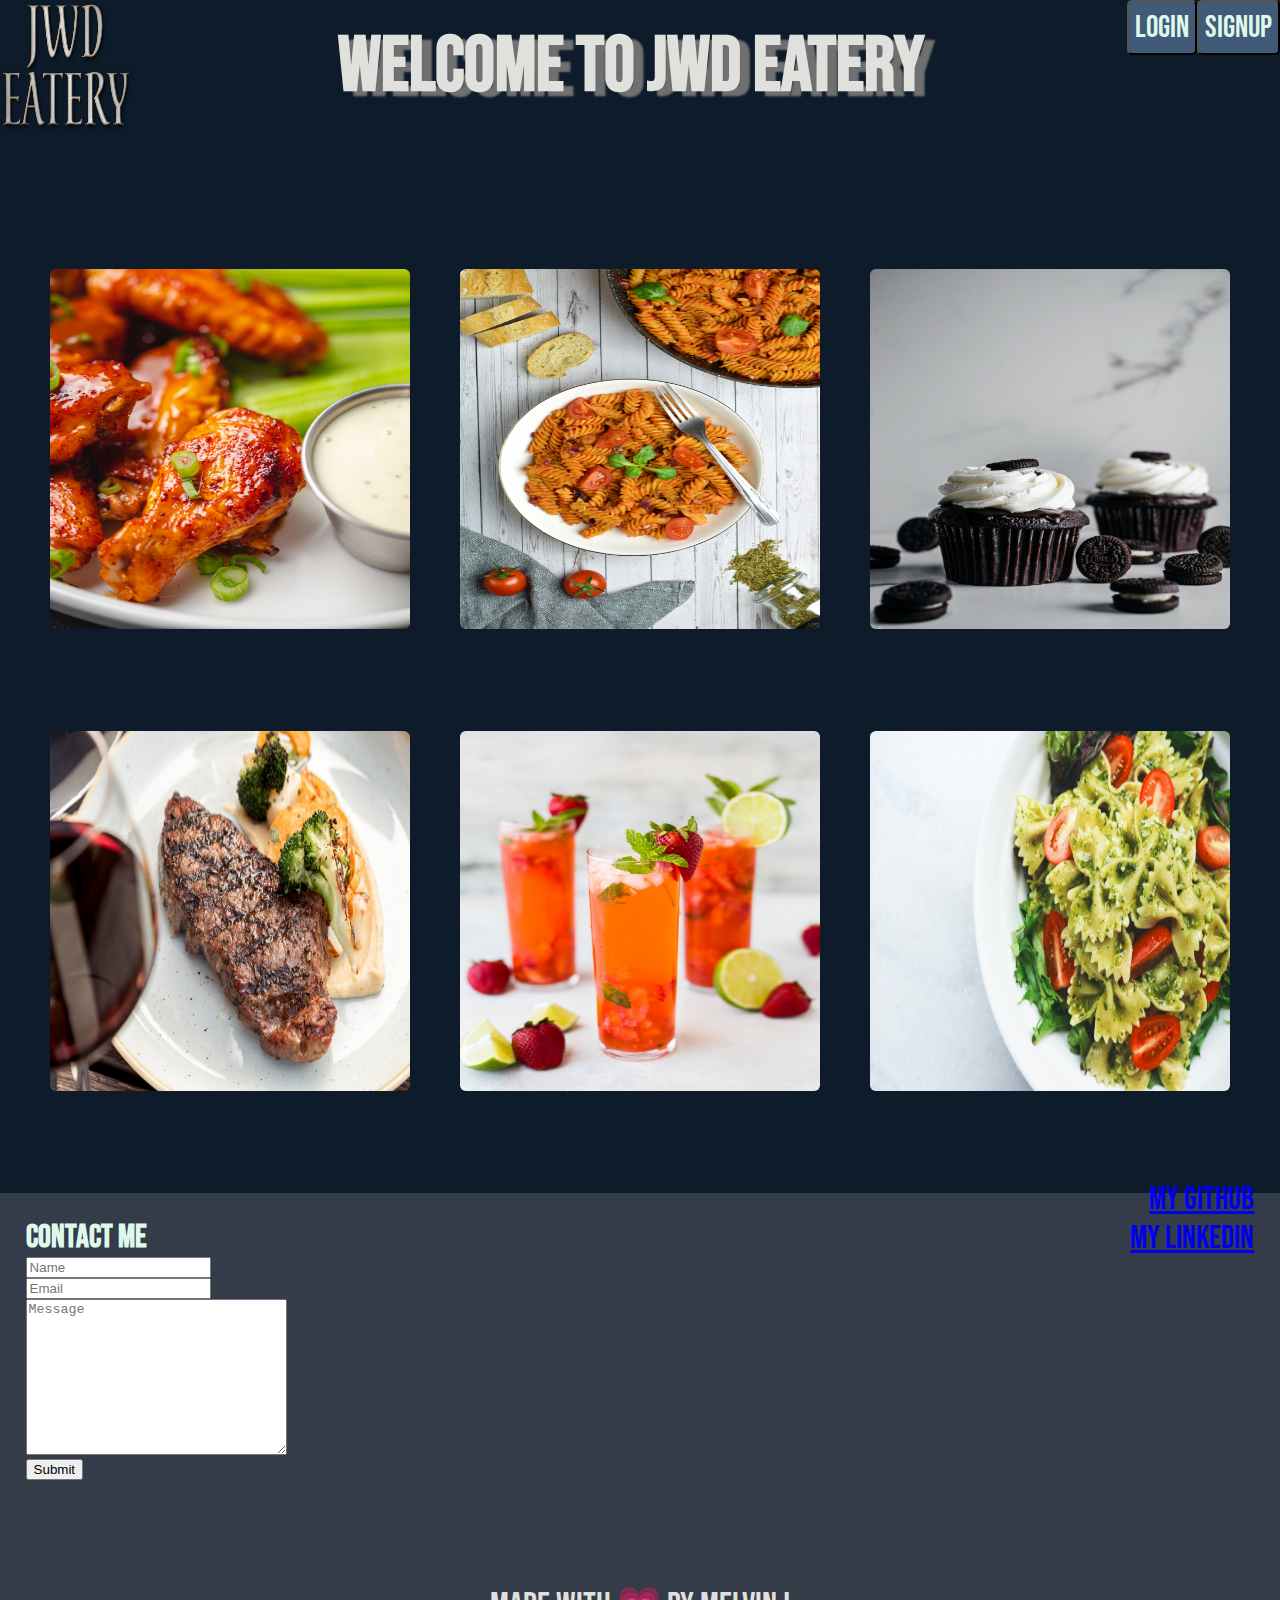
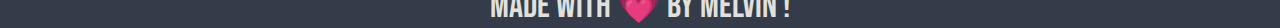
<file: index.html>
<!DOCTYPE html>
<html>

  <title>Welcome to JWD-Eatery!</title>
  
<head>
  <meta charset="utf-8">
  <meta name="viewport" content="width=device-width">
  <title>JWD Eatery</title>
  <link href="./css/style.css" rel="stylesheet" type="text/css" />
</head>

<body>
  <div class="content-wrapper">
    <img class="logo" src="./images/jwd-eatery-logo.png" alt="">
    <h1>Welcome to JWD Eatery</h1>
      <div class="flex">
        <button class="auth">Login</button>
        <button class="auth">SignUp</button>
      </div>
  </div>
  <div class="pic-menu">
    <div class="child">
      <a class="chicken" href="./menu/appetizers.html">
      <img class="apps" src="./images/chad-montano-gE28aTnlqJA-unsplash.jpg" alt="">
      </a>
    </div>
    <div class="child">
      <a class="pasta" href="./menu/entrees.html">
      <img class="entrees" src="./images/aleksandra-tanasiienko-0y6eMd8vevA-unsplash.jpg" alt="">
      </a>
    </div>
    <div class="child">
      <a class="cupcake" href="./menu/desserts.html">
      <img class="desserts" src="./images/OreoCupcake.jpg" alt="">
      </a>
    </div>
  </div>
  <div class="pic-menu2">
    <div class="child">
      <a class="steak" href="./menu/desserts.html">
      <img class="mains" src="./images/Steak-and-mashed-potatoes.jpg" alt="">
      </a>
    </div>
    <div class="child">
      <a class="cocktail" href="./menu/desserts.html">
      <img class="drinks" src="./images/StrawBerryCocktail.jpg" alt="">
      </a>
    </div>
    <div class="child">
      <a class="healthy-pasta" href="./menu/desserts.html">
      <img class="healthy" src="./images/PestoPasta.jpg" alt="">
      </a>
    </div>
  </div>
      <footer>
        <form>
          <section class="contact-form">
            <h2>Contact me</h2>
            <input type="text" name="name" id="name-field" placeholder="Name">
            <br>
            <input type="text" name="email" id="email-field" placeholder="Email">
            <br>
            <textarea name="message" id="message-field" cols="30" rows="10" placeholder="Message"></textarea>
            <br>
            <input type="submit">
            <div>
              <a href="https://github.com/Yugen-X" target="_blank">My Github</a>
            </div>
            <div>
              <a href="https://www.linkedin.com/in/melvin-irby-151607a1/" target="_blank">My LinkedIn</a>
            </div>
          </section>
        </form>
        <p class="copyright">Made With &#128151 by Melvin !</p>
      </footer>
</body>
</html>
</file>
<file: css/style.css>
@import url('https://fonts.googleapis.com/css2?family=Bebas+Neue&display=swap');

body {
  background-color: #0D1B2A;
  box-sizing: border-box;
  margin:auto;
  min-height: 100vh;
  display: flex;
  flex-direction: column;
}

h1 {
  font-family: 'Bebas Neue', cursive;
  align-self: center;
  font-size: 4em;
  margin: 0;
  color: #E0E1DD;
  text-shadow: 10px 5px 2px #707070;

}

.flex {
  display: flex;
}

.logo {
  height: 7em;
  width: 7em;
}

.content-wrapper {
  display: flex;
  margin: 0;
  width: 100%;
  justify-content: space-between;
}

.header {
  display: flex;
  justify-content: space-around;
  font-family: 'Bebas Neue', cursive;
  font-size: 2rem;
}

.new-font {
  text-decoration: none;
  font-weight: 600;
  color: #E0E1DD;
  text-shadow: 10px 5px 2px #707070;
}

.menu{
  word-spacing: 25%;
}

p,
option,
span,
div {
  font-family: 'Bebas Neue', cursive;
  font-size: 1.2rem;
}

.form-text {
  color: #E0E1DD;
  font-size: 2rem;
  margin: 0;
  text-align: right;
}

.pic-menu {
  display: flex;
  justify-content: space-evenly;
  flex-direction: row;
  width: 0 auto;
  height: auto;
  margin-top: 7em;
}

.pic-menu2 {
  display: flex;
  justify-content: space-evenly;
  margin-top: 5em;
  margin-bottom: 5em;
}

.apps {
  width: 360px;
  height: 360px;
}

.entrees {
  width: 360px;
  height: 360px;
}

.desserts {
  width: 360px;
  height: 360px;
}

.drinks {
  width: 360px;
  height: 360px;
}

.mains {
  width: 360px;
  height: 360px;
}

.healthy {
  width: 360px;
  height: 360px;
}

.auth {
  width: 100%;
  height: 1.8em;
  font-family: 'Bebas Neue', cursive;
  font-size: 1.6em;
}

.button-container {
  width: auto;
  border: 2px solid red;
}

/* Start first Card */
div img {
  width: 100%;
  border-radius: .3em;
}

#container {
  width: 0 auto;
  display: flex;
  justify-content: space-around;
  margin-top: 15%;
}

.card {
  background-color: #415A77;
  width: 300px;
  padding: 8px;
  border-radius: 5px;
  box-shadow: 10px 5px 5px rgba(0, 0, 0, 0.50);
  box-shadow: 20px -5px 5px rgba(0, 0, 0, 0.50);
  margin-top: 30px;
  transition: width 1.9s;
}

button {
  width: 100%;
  border-radius: 5px;
}
  .hand-tossed {
    margin: 0;
  }

  .dipping-sauces {
    margin: 0;
  }

  .description {
    margin-bottom: 0.5em;
  }

  .color {
    color: #DFF8EB;
  }

  button {
    background-color: #415A77;
    color: #DFF8EB;
  }

  button:hover {
    background-color: #5B91D7;
    color: black;
  }

  select {
    background-color: #353c49;
    color: #DFF8EB;
    border-radius: 5px;
  }

  .card:hover,.card2:hover {
    width: 23%;
  }
/* End of first card */

footer {
  margin-top: auto;
  background-color: #353c49;
}
.contact-form{
  padding: 2%;
}

.contact-form > h2 {
  font-family: 'Bebas Neue', cursive;
  color: #DFF8EB;
  font-size: 2em;
}

.contact-form > a {
  text-decoration: none;
  font-family: 'Bebas Neue', cursive;
}

.contact-form > div {
  text-align: end;
  font-size: 2em;
  position: relative;
  bottom: 300px;
}
a:visited {
  color: #DFF8EB;
}
section > h2 {
  margin: 0;
}

.copyright {
  text-align: center;
  font-size: 2.2rem;
  margin: 0;
  color: #E0E1DD;
}
</file>
